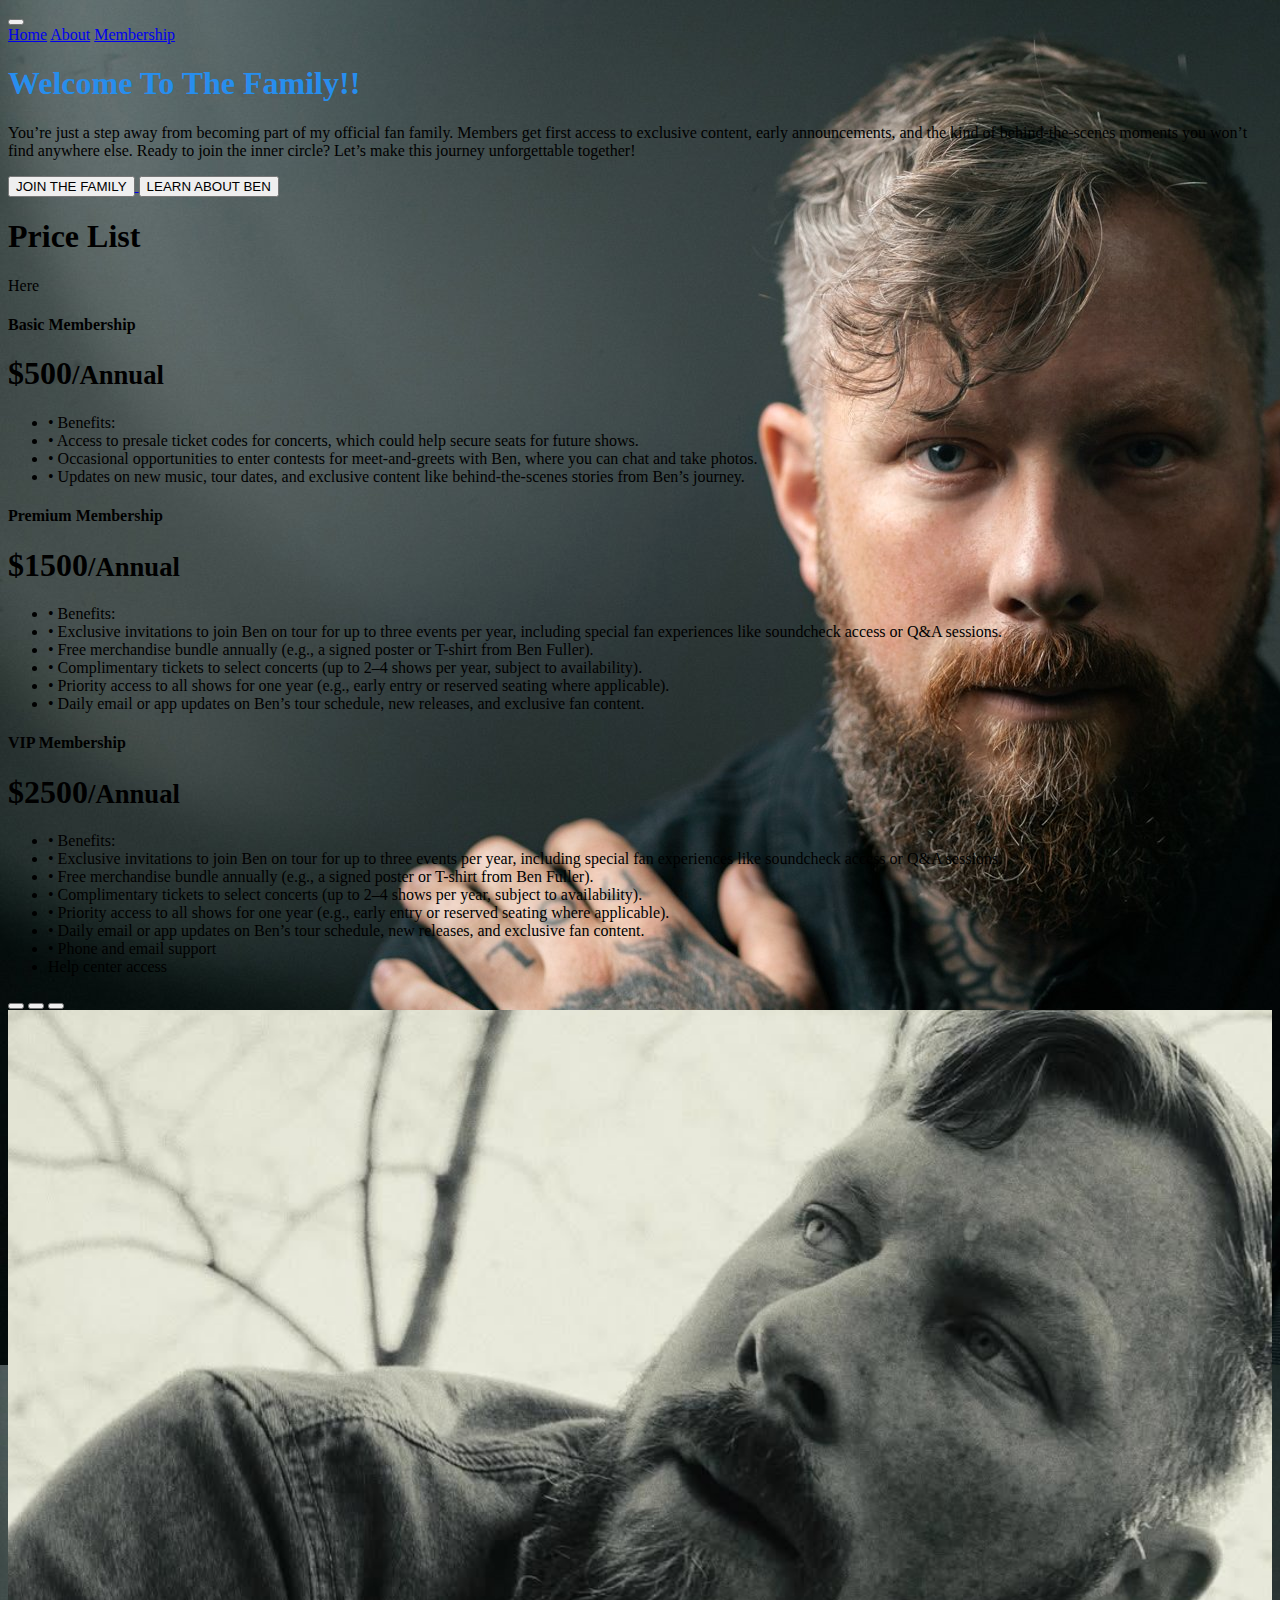
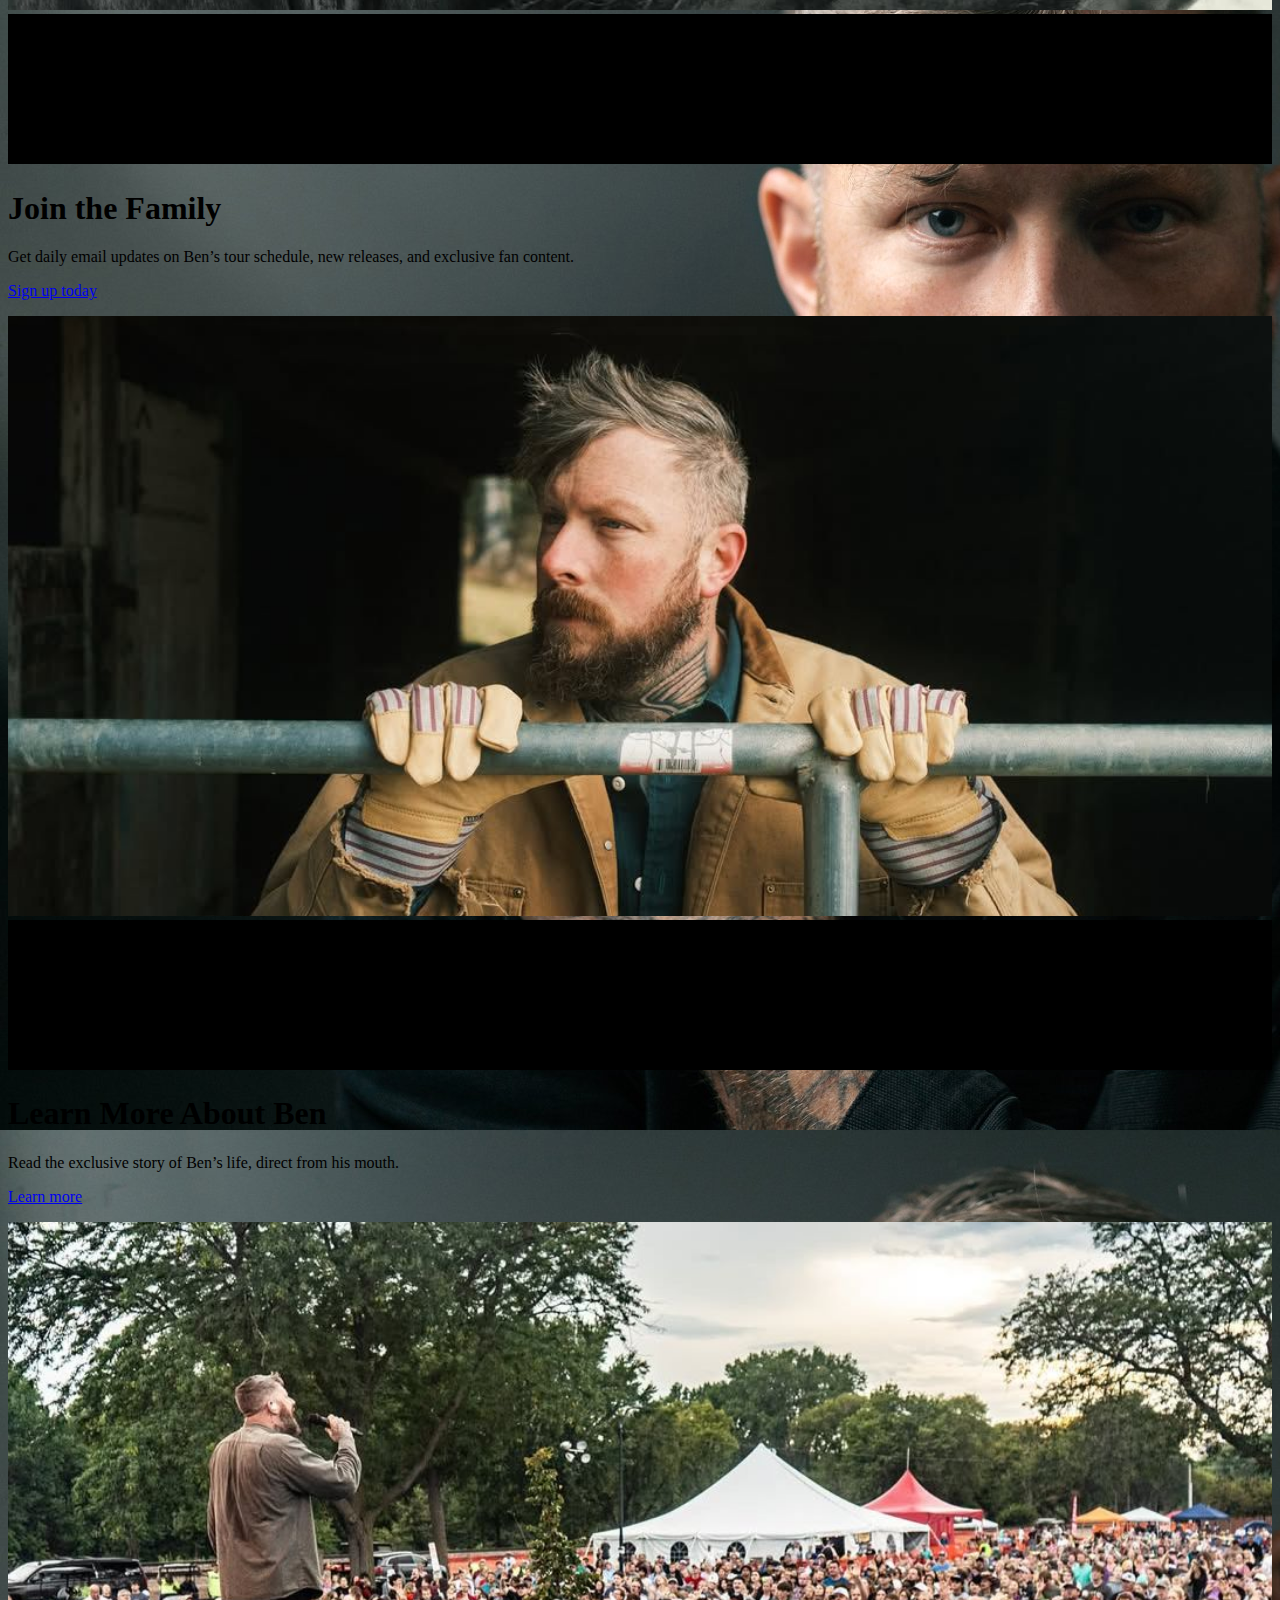
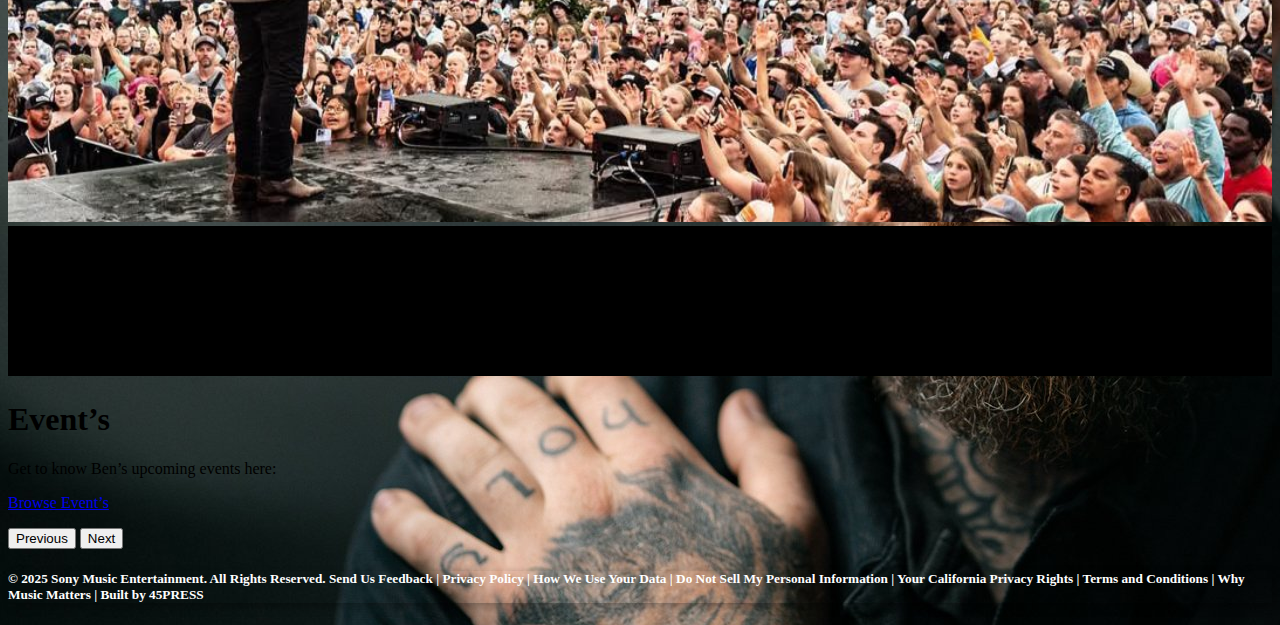
<file: index.html>
<!DOCTYPE html>
<html lang="en">
  <head>
    <meta charset="UTF-8" />
    <meta name="viewport" content="width=device-width, initial-scale=1.0" />
    <title>Document</title>
    <link rel="stylesheet" href="/style.css" />
    <link
      href="https://cdn.jsdelivr.net/npm/bootstrap@5.3.8/dist/css/bootstrap.min.css"
      rel="stylesheet"
      integrity="sha384-sRIl4kxILFvY47J16cr9ZwB07vP4J8+LH7qKQnuqkuIAvNWLzeN8tE5YBujZqJLB"
      crossorigin="anonymous"
    />
    <!-- <script
      src="https://cdn.jsdelivr.net/npm/bootstrap@5.3.8/dist/js/bootstrap.bundle.min.js"
      integrity="sha384-FKyoEForCGlyvwx9Hj09JcYn3nv7wiPVlz7YYwJrWVcXK/BmnVDxM+D2scQbITxI"
      crossorigin="anonymous"
    ></script> -->
  </head>
  <body class="about">


    <!-- Nav -->
   <nav class="navbar navbar-expand-lg">
   <div class="container-fluid">
    <button class="navbar-toggler" type="button" data-bs-toggle="collapse" data-bs-target="#navbarNavAltMarkup" aria-controls="navbarNavAltMarkup" aria-expanded="false" aria-label="Toggle navigation">
      <span class="navbar-toggler-icon"></span>
    </button>
    <div class="collapse navbar-collapse" id="navbarNavAltMarkup">
      <div class="navbar-nav">
        <a class="nav-link active text-light" aria-current="page" href="index.html">Home</a>
        <a class="nav-link text-light" href="about.html">About</a>
        <a class="nav-link text-light" href="Form.html">Membership</a>
      </div>
    </div>
  </div>
</nav>

    <div class="container col-xxl-8 px-4 py-5 bg-rich-black text-white p-5">
      <div class="row flex-lg-row-reverse align-items-center g-5 py-5">
        <div class="col-10 col-sm-8 col-lg-6">
        </div>
        <div class="col-lg-6">
          <h1 class="display-5 fw-bold lh-1 mb-3 text-color">
            Welcome To The Family!!
          </h1>
          <p class="lead">
            You’re just a step away from becoming part of my official fan
            family. Members get first access to exclusive content, early
            announcements, and the kind of behind-the-scenes moments you won’t
            find anywhere else. Ready to join the inner circle? Let’s make this
            journey unforgettable together!
          </p>
          <div class="d-grid gap-2 d-md-flex justify-content-md-start">
            <a href="/Form.html">
              <button type="button" class="btn btn-primary btn-lg px-4 me-md-2">
                JOIN THE FAMILY
              </button>
            </a>
            <a href="about.html">
              <button type="button" class="btn btn-outline-secondary btn-lg px-4">
              LEARN ABOUT BEN
            </button>
          </a>
          </div>
        </div>
      </div>
    </div>

    <div class="container py-3">
      <header>
        <div
          class="d-flex flex-column flex-md-row align-items-center pb-3 mb-4 border-bottom"
        ></div>
        <div class="pricing-header p-3 pb-md-4 mx-auto text-center">
          <h1 class="display-4 fw-normal text-white">Price List</h1>
          <p class="fs-5 text-white">Here</p>
        </div>
      </header>
      <main>
        <div class="row row-cols-1 row-cols-md-3 mb-3 text-center">
          <div class="col">
            <div class="card mb-4 rounded-3 shadow-sm">
              <div class="card-header py-3">
                <h4 class="my-0 fw-normal">Basic Membership</h4>
              </div>
              <div class="card-body">
                <h1 class="card-title pricing-card-title">
                  $500<small class="text-body-secondary fw-light"
                    >/Annual</small
                  >
                </h1>
                <ul class="list-unstyled mt-3 mb-4">
                  <li>• Benefits:</li>
                  <li>
                    • Access to presale ticket codes for concerts, which could
                    help secure seats for future shows.
                  </li>
                  <li>
                    • Occasional opportunities to enter contests for
                    meet-and-greets with Ben, where you can chat and take
                    photos.
                  </li>
                  <li>
                    • Updates on new music, tour dates, and exclusive content
                    like behind-the-scenes stories from Ben’s journey.
                  </li>
                </ul>
              </div>
            </div>
          </div>
          <div class="col">
            <div class="card mb-4 rounded-3 shadow-sm">
              <div class="card-header py-3">
                <h4 class="my-0 fw-normal">Premium Membership</h4>
              </div>
              <div class="card-body">
                <h1 class="card-title pricing-card-title">
                  $1500<small class="text-body-secondary fw-light"
                    >/Annual</small
                  >
                </h1>
                <ul class="list-unstyled mt-3 mb-4">
                  <li>• Benefits:</li>
                  <li>
                    • Exclusive invitations to join Ben on tour for up to three
                    events per year, including special fan experiences like
                    soundcheck access or Q&A sessions.
                  </li>
                  <li>
                    • Free merchandise bundle annually (e.g., a signed poster or
                    T-shirt from Ben Fuller).
                  </li>
                  <li>
                    • Complimentary tickets to select concerts (up to 2–4 shows
                    per year, subject to availability).
                  </li>
                  <li>
                    • Priority access to all shows for one year (e.g., early
                    entry or reserved seating where applicable).
                  </li>
                  <li>
                    • Daily email or app updates on Ben’s tour schedule, new
                    releases, and exclusive fan content.
                  </li>
                </ul>
              </div>
            </div>
          </div>
          <div class="col">
            <div class="card mb-4 rounded-3 shadow-sm border-primary">
              <div class="card-header py-3 text-bg-primary border-primary">
                <h4 class="my-0 fw-normal">VIP Membership</h4>
              </div>
              <div class="card-body">
                <h1 class="card-title pricing-card-title">
                  $2500<small class="text-body-secondary fw-light"
                    >/Annual</small
                  >
                </h1>
                <ul class="list-unstyled mt-3 mb-4">
                  <li>• Benefits:</li>
                  <li>
                    • Exclusive invitations to join Ben on tour for up to three
                    events per year, including special fan experiences like
                    soundcheck access or Q&A sessions.
                  </li>
                  <li>
                    • Free merchandise bundle annually (e.g., a signed poster or
                    T-shirt from Ben Fuller).
                  </li>
                  <li>
                    • Complimentary tickets to select concerts (up to 2–4 shows
                    per year, subject to availability).
                  </li>
                  <li>
                    • Priority access to all shows for one year (e.g., early
                    entry or reserved seating where applicable).
                  </li>
                  <li>
                    • Daily email or app updates on Ben’s tour schedule, new
                    releases, and exclusive fan content.
                  </li>
                  <li>• Phone and email support</li>
                  <li>Help center access</li>
                </ul>
              </div>
            </div>
          </div>
        </div>
      </main>
                     <!-- Carousel -->
      <div
        id="myCarousel"
        class="carousel slide mb-6 pointer-event"
        data-bs-ride="carousel"
      >
        <div class="carousel-indicators">
          <button
            type="button"
            data-bs-target="#myCarousel"
            data-bs-slide-to="0"
            class=""
            aria-label="Slide 1"
          ></button>
          <button
            type="button"
            data-bs-target="#myCarousel"
            data-bs-slide-to="1"
            aria-label="Slide 2"
            class="active"
            aria-current="true"
          ></button>
          <button
            type="button"
            data-bs-target="#myCarousel"
            data-bs-slide-to="2"
            aria-label="Slide 3"
            class=""
          ></button>
        </div>
        <div class="carousel-inner">
          <div class="carousel-item">
            <div><img src="Image/slide one.jpg" alt=""></div>
            <svg
              aria-hidden="true"
              class="bd-placeholder-img"
              height="100%"
              preserveAspectRatio="xMidYMid slice"
              width="100%"
              xmlns="http://www.w3.org/2000/svg"
            >
              <rect
                width="100%"
                height="100%"
                fill="var(--bs-secondary-color)"
              ></rect>
            </svg>
            <div class="container">
              <div class="carousel-caption text-start">
                <h1>Join the Family</h1>
                <p class="opacity-75">
                  Get daily email  updates on Ben’s tour schedule, new releases, and exclusive fan content.
                </p>
                <p>
                  <a class="btn btn-lg btn-primary" href="/Form.html">Sign up today</a>
                </p>
              </div>
            </div>
          </div>
          <div class="carousel-item active">
            <img src="Image/slide two.jpg" alt="">
            <svg
              aria-hidden="true"
              class="bd-placeholder-img"
              height="100%"
              preserveAspectRatio="xMidYMid slice"
              width="100%"
              xmlns="http://www.w3.org/2000/svg"
            >
              <rect
                width="100%"
                height="100%"
                fill="var(--bs-secondary-color)"
              ></rect>
            </svg>
            <div class="container">
              <div class="carousel-caption">
                <h1>Learn More About Ben</h1>
                <p>
                  Read the exclusive story of Ben’s life, direct from his mouth.
                </p>
                <p><a class="btn btn-lg btn-primary" href="about.html">Learn more</a></p>
              </div>
            </div>
          </div>
          <div class="carousel-item">
            <img src="Image/slide four.jpg" alt="">
            <svg
              aria-hidden="true"
              class="bd-placeholder-img"
              height="100%"
              preserveAspectRatio="xMidYMid slice"
              width="100%"
              xmlns="http://www.w3.org/2000/svg"
            >
              <rect
                width="100%"
                height="100%"
                fill="var(--bs-secondary-color)"
              ></rect>
            </svg>
            <div class="container">
              <div class="carousel-caption text-end">
                <h1>Event’s</h1>
                <p>
                  Get to know Ben’s upcoming events here:
                </p>
                <p>
                  <a class="btn btn-lg btn-primary" href="https://open.spotify.com/artist/57zYbDb1zNVoTYNUGmv45d/concerts?si=4XTYwIxkTZyAoSXhC9IJXw ">Browse Event’s</a>
                </p>
              </div>
            </div>
          </div>
        </div>
        <button
          class="carousel-control-prev"
          type="button"
          data-bs-target="#myCarousel"
          data-bs-slide="prev"
        >
          <span class="carousel-control-prev-icon" aria-hidden="true"></span>
          <span class="visually-hidden">Previous</span>
        </button>
        <button
          class="carousel-control-next"
          type="button"
          data-bs-target="#myCarousel"
          data-bs-slide="next"
        >
          <span class="carousel-control-next-icon" aria-hidden="true"></span>
          <span class="visually-hidden">Next</span>
        </button>
      </div>
      <!-- footer -->
      <footer class="pt-4 my-md-5 pt-md-5 border-top">
        <div class="row">
          </div>

          <div class="col-6 col-md text-">
            <h5>© 2025 Sony Music Entertainment. All Rights Reserved. Send Us Feedback | Privacy Policy | How We Use Your Data | Do Not Sell My Personal Information | Your California Privacy Rights | Terms and Conditions | Why Music Matters | Built by 45PRESS</h5>
          </div>

        </div>
      </footer>
    </div>

    <script
      src="https://cdn.jsdelivr.net/npm/bootstrap@5.3.8/dist/js/bootstrap.bundle.min.js"
      integrity="sha384-FKyoEForCGlyvwx9Hj09JcYn3nv7wiPVlz7YYwJrWVcXK/BmnVDxM+D2scQbITxI"
      crossorigin="anonymous"
    ></script>
  </body>
</html>
</file>
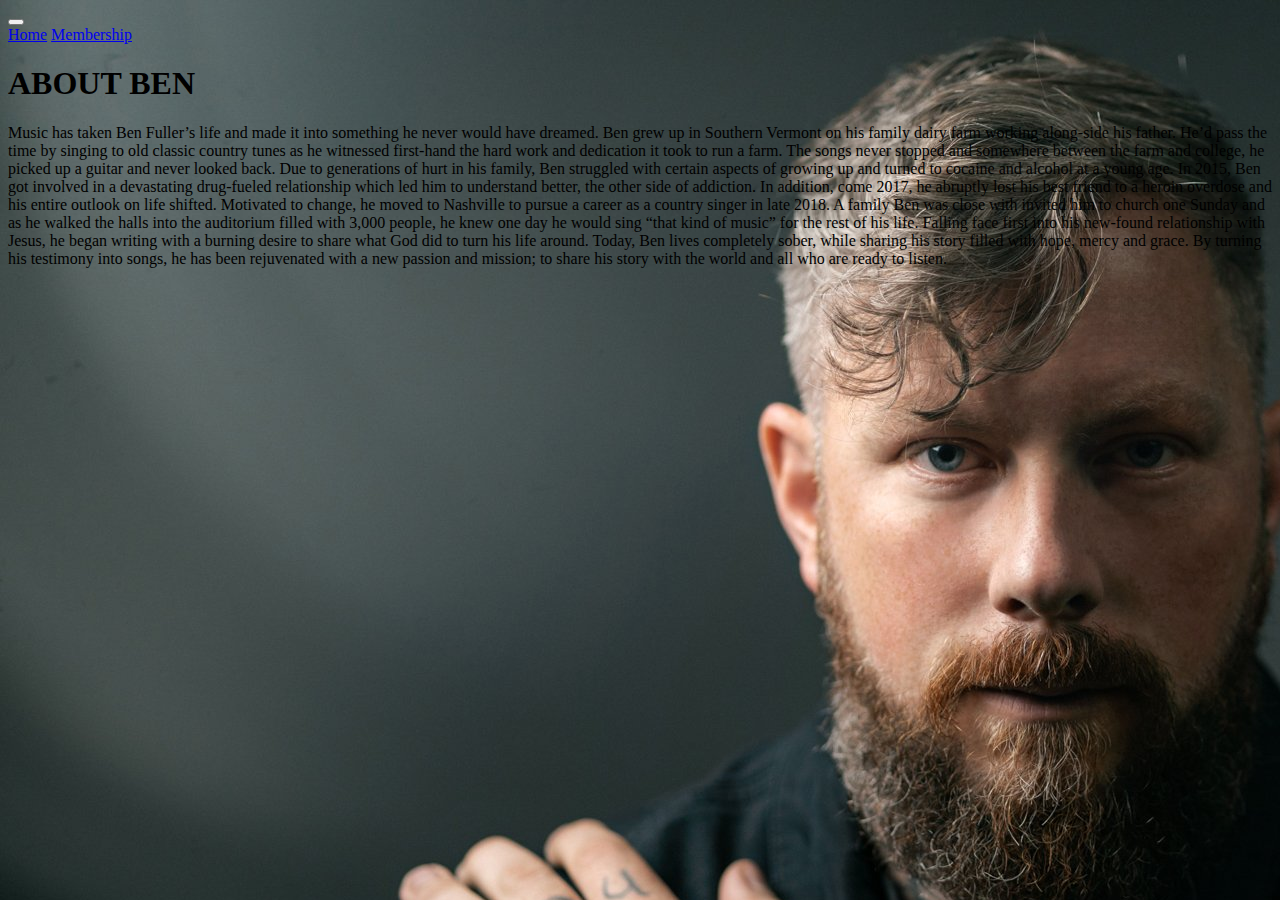
<file: about.html>
<!DOCTYPE html>
<html lang="en">
  <head>
    <meta charset="UTF-8" />
    <meta name="viewport" content="width=device-width, initial-scale=1.0" />
    <title>Document</title>
    <link rel="stylesheet" href="style.css">
    <link
      href="https://cdn.jsdelivr.net/npm/bootstrap@5.3.8/dist/css/bootstrap.min.css"
      rel="stylesheet"
      integrity="sha384-sRIl4kxILFvY47J16cr9ZwB07vP4J8+LH7qKQnuqkuIAvNWLzeN8tE5YBujZqJLB"
      crossorigin="anonymous"
    />
    <script
      src="https://cdn.jsdelivr.net/npm/bootstrap@5.3.8/dist/js/bootstrap.bundle.min.js"
      integrity="sha384-FKyoEForCGlyvwx9Hj09JcYn3nv7wiPVlz7YYwJrWVcXK/BmnVDxM+D2scQbITxI"
      crossorigin="anonymous"
    ></script>
  </head>
  <body class="about">
      <nav class="navbar navbar-expand-lg ">
  <div class="container-fluid">
    <button class="navbar-toggler" type="button" data-bs-toggle="collapse" data-bs-target="#navbarNavAltMarkup" aria-controls="navbarNavAltMarkup" aria-expanded="false" aria-label="Toggle navigation">
      <span class="navbar-toggler-icon"></span>
    </button>
    <div class="collapse navbar-collapse" id="navbarNavAltMarkup">
      <div class="navbar-nav">
        <a class="nav-link active text-light" aria-current="page" href="index.html">Home</a>
        <a class="nav-link text-light" href="Form.html">Membership</a>
      </div>
    </div>
  </div>
</nav>
    <div class="container my-5">
      <div
        class="row p-4 pb-0 pe-lg-0 pt-lg-5 align-items-center rounded-3 border shadow-lg"
      >
        <div class="col-lg-7 p-3 p-lg-5 pt-lg-3">
          <h1 class="display-4 fw-bold lh-1 text-body-emphasis">
            ABOUT BEN
          </h1>
          <p class="lead text-white">
            Music has taken Ben Fuller’s life and made it into something he never would have dreamed. Ben grew up in Southern Vermont on his family dairy farm working along-side his father. He’d pass the time by singing to old classic country tunes as he witnessed first-hand the hard work and dedication it took to run a farm. The songs never stopped and somewhere between the farm and college, he picked up a guitar and never looked back.

Due to generations of hurt in his family, Ben struggled with certain aspects of growing up and turned to cocaine and alcohol at a young age. In 2015, Ben got involved in a devastating drug-fueled relationship which led him to understand better, the other side of addiction. In addition, come 2017, he abruptly lost his best friend to a heroin overdose and his entire outlook on life shifted.

Motivated to change, he moved to Nashville to pursue a career as a country singer in late 2018. A family Ben was close with invited him to church one Sunday and as he walked the halls into the auditorium filled with 3,000 people, he knew one day he would sing “that kind of music” for the rest of his life. Falling face first into his new-found relationship with Jesus, he began writing with a burning desire to share what God did to turn his life around. Today, Ben lives completely sober, while sharing his story filled with hope, mercy and grace. By turning his testimony into songs, he has been rejuvenated with a new passion and mission; to share his story with the world and all who are ready to listen.
          </p>
          <!-- <div
            class="d-grid gap-2 d-md-flex justify-content-md-start mb-4 mb-lg-3"
          >
            <button
              type="button"
              class="btn btn-primary btn-lg px-4 me-md-2 fw-bold"
            >
              Primary
            </button>
            <button type="button" class="btn btn-outline-secondary btn-lg px-4">
              Default
            </button>
          </div> -->
        </div>
        <div class="col-lg-4 offset-lg-1 p-0 overflow-hidden shadow-lg">
          <!-- <img src="Image/WhatsApp Image 2025-09-30 at 10.38.24_6ef31299.jpg" alt=""> -->
        </div>
      </div>
    </div>
  </body>
</html>
</file>
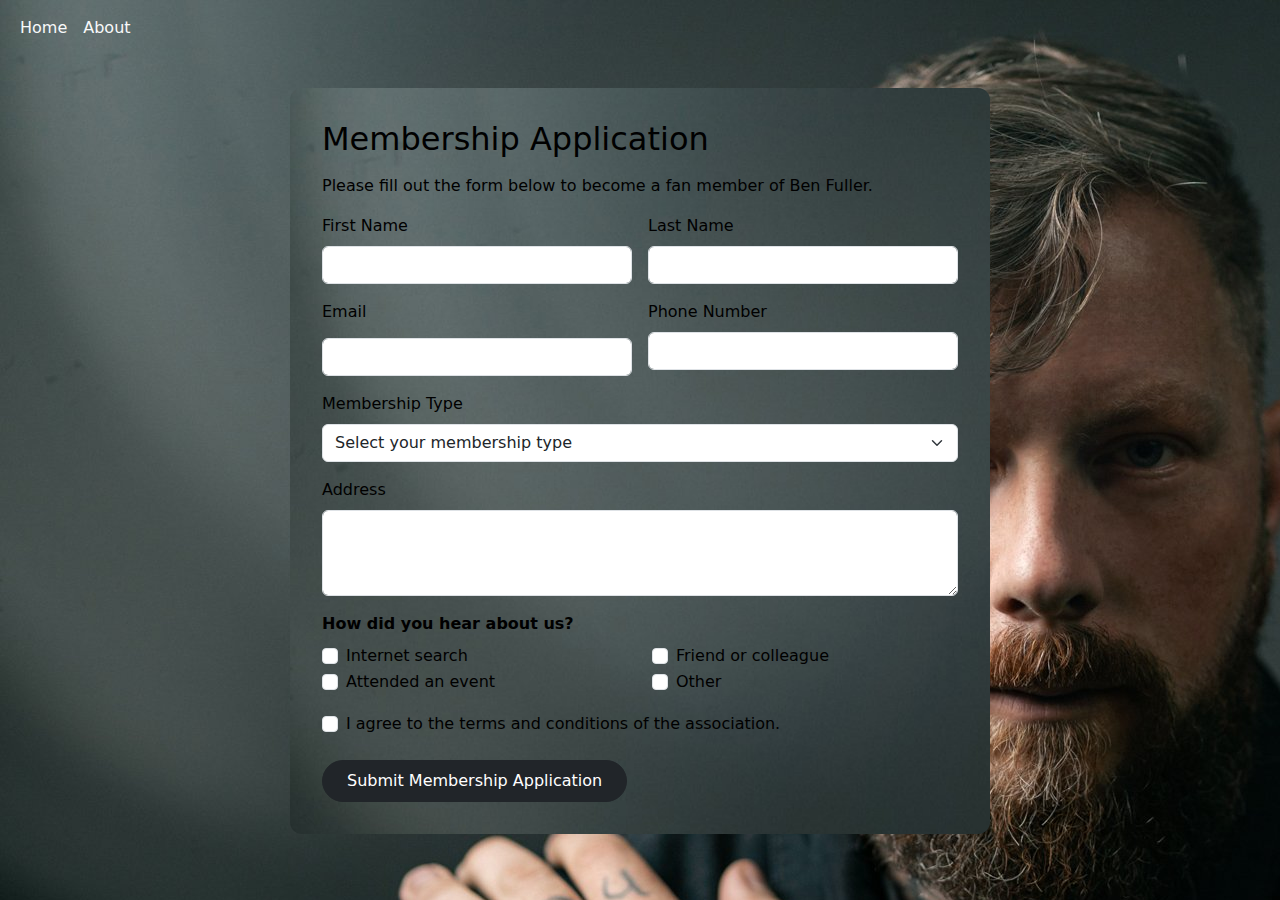
<file: Form.html>
<!doctype html>
<html lang="en">
<head>
  <meta charset="utf-8">
  <meta name="viewport" content="width=device-width, initial-scale=1">
  <title>Membership Form with Validation</title>

  <link
    href="https://cdn.jsdelivr.net/npm/bootstrap@5.3.3/dist/css/bootstrap.min.css"
    rel="stylesheet"
  >
  <style>
    body {
      /* background-color: #000; */
      background-image: url(Image/bf-header.jpg);
      color: #fff;
    }
    .form-container {
      max-width: 700px;
      margin: 2rem auto;
      background: #fff;
      color: #000;
      border-radius: .75rem;
      padding: 2rem;
      background-image: url(Image/bf-header.jpg);
    }

    /* .needs-validation {
    color: #00070f;
} */
  </style>
</head>
<body>
    <nav class="navbar navbar-expand-lg ">
  <div class="container-fluid">
    <button class="navbar-toggler" type="button" data-bs-toggle="collapse" data-bs-target="#navbarNavAltMarkup" aria-controls="navbarNavAltMarkup" aria-expanded="false" aria-label="Toggle navigation">
      <span class="navbar-toggler-icon"></span>
    </button>
    <div class="collapse navbar-collapse" id="navbarNavAltMarkup">
      <div class="navbar-nav">
        <a class="nav-link active text-light" aria-current="page" href="index.html">Home</a>
        <a class="nav-link text-light" href="about.html">About</a>
      </div>
    </div>
  </div>
</nav>

<div class="form-container">
  <h2 class="mb-3">Membership Application</h2>
  <p>Please fill out the form below to become a fan member of Ben Fuller.</p>

  <!-- Add the needs-validation class and novalidate -->
  <form name="membership" method="post" data-netlify="true" class="needs-validation" novalidate id="membershipForm">

    <div class="row g-3 mb-3">
      <div class="col-md-6">
        <label for="firstName" class="form-label">First Name</label>
        <input type="text" class="form-control" id="firstName" required>
        <div class="invalid-feedback">Please enter your first name.</div>
      </div>
      <div class="col-md-6">
        <label for="lastName" class="form-label">Last Name</label>
        <input type="text" class="form-control" id="lastName" required>
        <div class="invalid-feedback">Please enter your last name.</div>
      </div>
    </div>

    <div class="row g-3 mb-3">
      <div class="col-md-6">
        <label for="email" class="form-label"><h6>Email</h6></label>
        <input type="email" class="form-control" id="email" required>
        <div class="invalid-feedback">Please enter a valid email.</div>
      </div>
      <div class="col-md-6">
        <label for="phone" class="form-label">Phone Number</label>
        <input type="tel" class="form-control" id="phone" required>
        <div class="invalid-feedback">Please enter your phone number.</div>
      </div>
    </div>

    <div class="mb-3">
      <label for="membershipType" class="form-label">Membership Type</label>
      <select class="form-select" id="membershipType" required>
        <option value="" selected disabled>Select your membership type</option>
        <option>Standard</option>
        <option>Premium</option>
        <option>VIP</option>
      </select>
      <div class="invalid-feedback">Please select a membership type.</div>
    </div>

    <div class="mb-3">
      <label for="address" class="form-label">Address</label>
      <textarea class="form-control" id="address" rows="3" required></textarea>
      <div class="invalid-feedback">Please enter your address.</div>
    </div>

    <div class="mb-3">
      <label class="form-label"><strong>How did you hear about us?</strong></label>
      <div class="row">
        <div class="col-md-6">
          <div class="form-check">
            <input class="form-check-input" type="checkbox" id="internet">
            <label class="form-check-label" for="internet">Internet search</label>
          </div>
          <div class="form-check">
            <input class="form-check-input" type="checkbox" id="event">
            <label class="form-check-label" for="event">Attended an event</label>
          </div>
        </div>
        <div class="col-md-6">
          <div class="form-check">
            <input class="form-check-input" type="checkbox" id="friend">
            <label class="form-check-label" for="friend">Friend or colleague</label>
          </div>
          <div class="form-check">
            <input class="form-check-input" type="checkbox" id="other">
            <label class="form-check-label" for="other">Other</label>
          </div>
        </div>
      </div>
    </div>

    <div class="form-check mb-4">
      <input class="form-check-input" type="checkbox" id="terms" required>
      <label class="form-check-label" for="terms">
        I agree to the terms and conditions of the association.
      </label>
      <div class="invalid-feedback">You must agree before submitting.</div>
    </div>

    <button type="submit" class="btn btn-dark px-4 py-2 rounded-pill">
      Submit Membership Application
    </button>
  </form>
</div>

<!-- Success Modal -->
<div class="modal fade" id="successModal" tabindex="-1" aria-hidden="true">
  <div class="modal-dialog modal-dialog-centered">
    <div class="modal-content text-center p-4">
      <h4 class="mb-3 text-dark">Message Sent</h4>
      <p class="text-dark">Your message has been sent successfully. We'll get back to you shortly.</p>
      <button type="button" class="btn btn-dark mt-3" data-bs-dismiss="modal">OK</button>
    </div>
  </div>
</div>

<script src="https://cdn.jsdelivr.net/npm/bootstrap@5.3.3/dist/js/bootstrap.bundle.min.js"></script>
<script>
// Bootstrap custom validation
(() => {
  'use strict'
  const form = document.getElementById('membershipForm');
  form.addEventListener('submit', function (event) {
    if (!form.checkValidity()) {
      event.preventDefault();
      event.stopPropagation();
    } else {
      event.preventDefault(); // stop actual submit for demo
      // Show the success modal
      const successModal = new bootstrap.Modal(document.getElementById('successModal'));
      successModal.show();
      form.reset();
      form.classList.remove('was-validated');
      return;
    }
    form.classList.add('was-validated');
  }, false);
})();
</script>

</body>
</html>
</file>
<file: style.css>
.text-color{
    color:#278eee;
}
/* .background {
background-image: url(/Image/bf-header.jpg);
} */
.carousel-item img {
    object-fit: cover;
    height: auto;
    width: 100%;
    max-height: 600px;
    object-fit: cover;
}
.col-6 {
    color: white;
    box-shadow: 4px 4px 10px  rgba(0, 0, 0, 0.3) ;
}

.col-lg-4 img {
 object-fit: cover;
    height: auto;
    width: 100%;
    max-height: 600px;
    object-fit: cover;
}

.about {
    /* background-color: #020c1a; */
    background-image: url(Image/bf-header.jpg);

}
</file>
